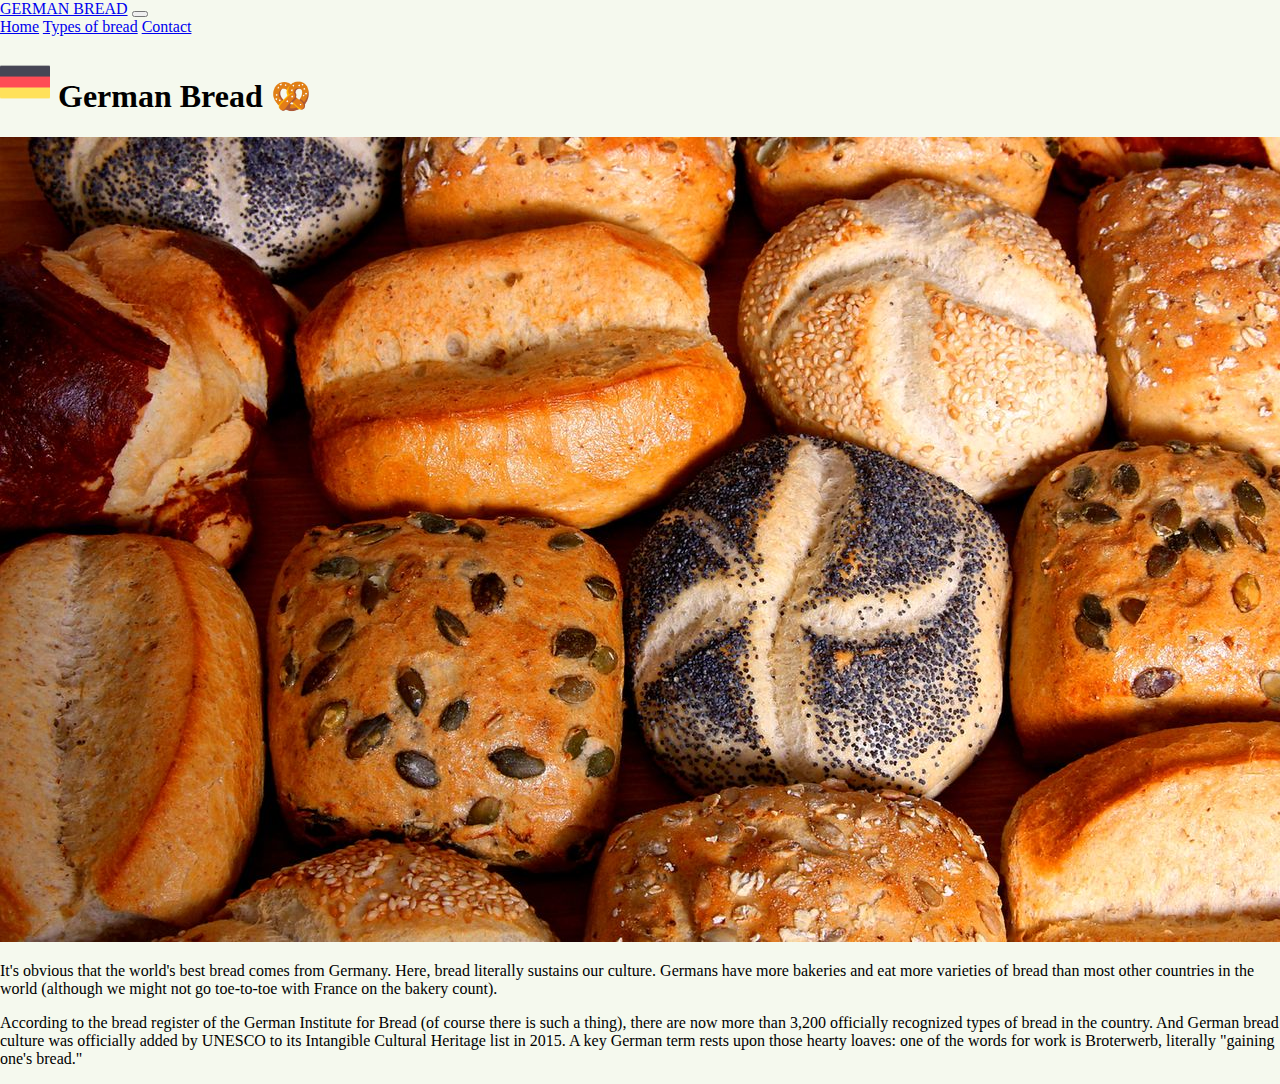
<file: index.html>
<!DOCTYPE html>
<html lang="en">
  <head>
    <meta charset="UTF-8" />
    <meta http-equiv="X-UA-Compatible" content="IE=edge" />
    <meta name="viewport" content="width=device-width, initial-scale=1.0" />
    <meta
      name="description"
      content="It's obvious that the world's best bread comes from Germany."
    />
    <title>German Bread</title>
    <link
      href="https://cdn.jsdelivr.net/npm/bootstrap@5.1.3/dist/css/bootstrap.min.css"
      rel="stylesheet"
      integrity="sha384-1BmE4kWBq78iYhFldvKuhfTAU6auU8tT94WrHftjDbrCEXSU1oBoqyl2QvZ6jIW3"
      crossorigin="anonymous"
    />
    <script
      src="https://cdn.jsdelivr.net/npm/bootstrap@5.1.3/dist/js/bootstrap.bundle.min.js"
      integrity="sha384-ka7Sk0Gln4gmtz2MlQnikT1wXgYsOg+OMhuP+IlRH9sENBO0LRn5q+8nbTov4+1p"
      crossorigin="anonymous"
    ></script>
    <link rel="stylesheet" href="/src/styles.css" />
  </head>
  <body>
    <nav class="navbar navbar-expand-lg navbar-dark bg-dark">
      <div class="container-fluid">
        <a class="navbar-brand" href="/"> GERMAN BREAD</a>
        <button
          class="navbar-toggler"
          type="button"
          data-bs-toggle="collapse"
          data-bs-target="#navbarNavAltMarkup"
          aria-controls="navbarNavAltMarkup"
          aria-expanded="false"
          aria-label="Toggle navigation"
        >
          <span class="navbar-toggler-icon"></span>
        </button>
        <div class="collapse navbar-collapse" id="navbarNavAltMarkup">
          <div class="navbar-nav">
            <a class="nav-link active" aria-current="page" href="/">Home</a>
            <a class="nav-link" href="bread.html">Types of bread</a>
            <a class="nav-link" href="contact.html">Contact</a>
          </div>
        </div>
      </div>
    </nav>

    <div class="container mt-5">
      <h1 class="text-center">
        <img src="images/germany.png" alt="German Flag" width="50px" /> German
        Bread 🥨
      </h1>
      <div class="row mt-5">
        <div class="col-sm-6">
          <img
            src="images/broetchen.jpg"
            alt="Brötchen von supermarkt"
            class="img-fluid rounded shadow p-3"
          />
        </div>
        <div class="col-sm-6 p-3 mt-3">
          <p>
            It's obvious that the world's best bread comes from Germany. Here,
            bread literally sustains our culture. Germans have more bakeries and
            eat more varieties of bread than most other countries in the world
            (although we might not go toe-to-toe with France on the bakery
            count).
          </p>
          <p>
            According to the bread register of the German Institute for Bread
            (of course there is such a thing), there are now more than 3,200
            officially recognized types of bread in the country. And German
            bread culture was officially added by UNESCO to its Intangible
            Cultural Heritage list in 2015. A key German term rests upon those
            hearty loaves: one of the words for work is Broterwerb, literally
            "gaining one's bread."
          </p>
        </div>
      </div>
    </div>
  </body>
</html>
</file>
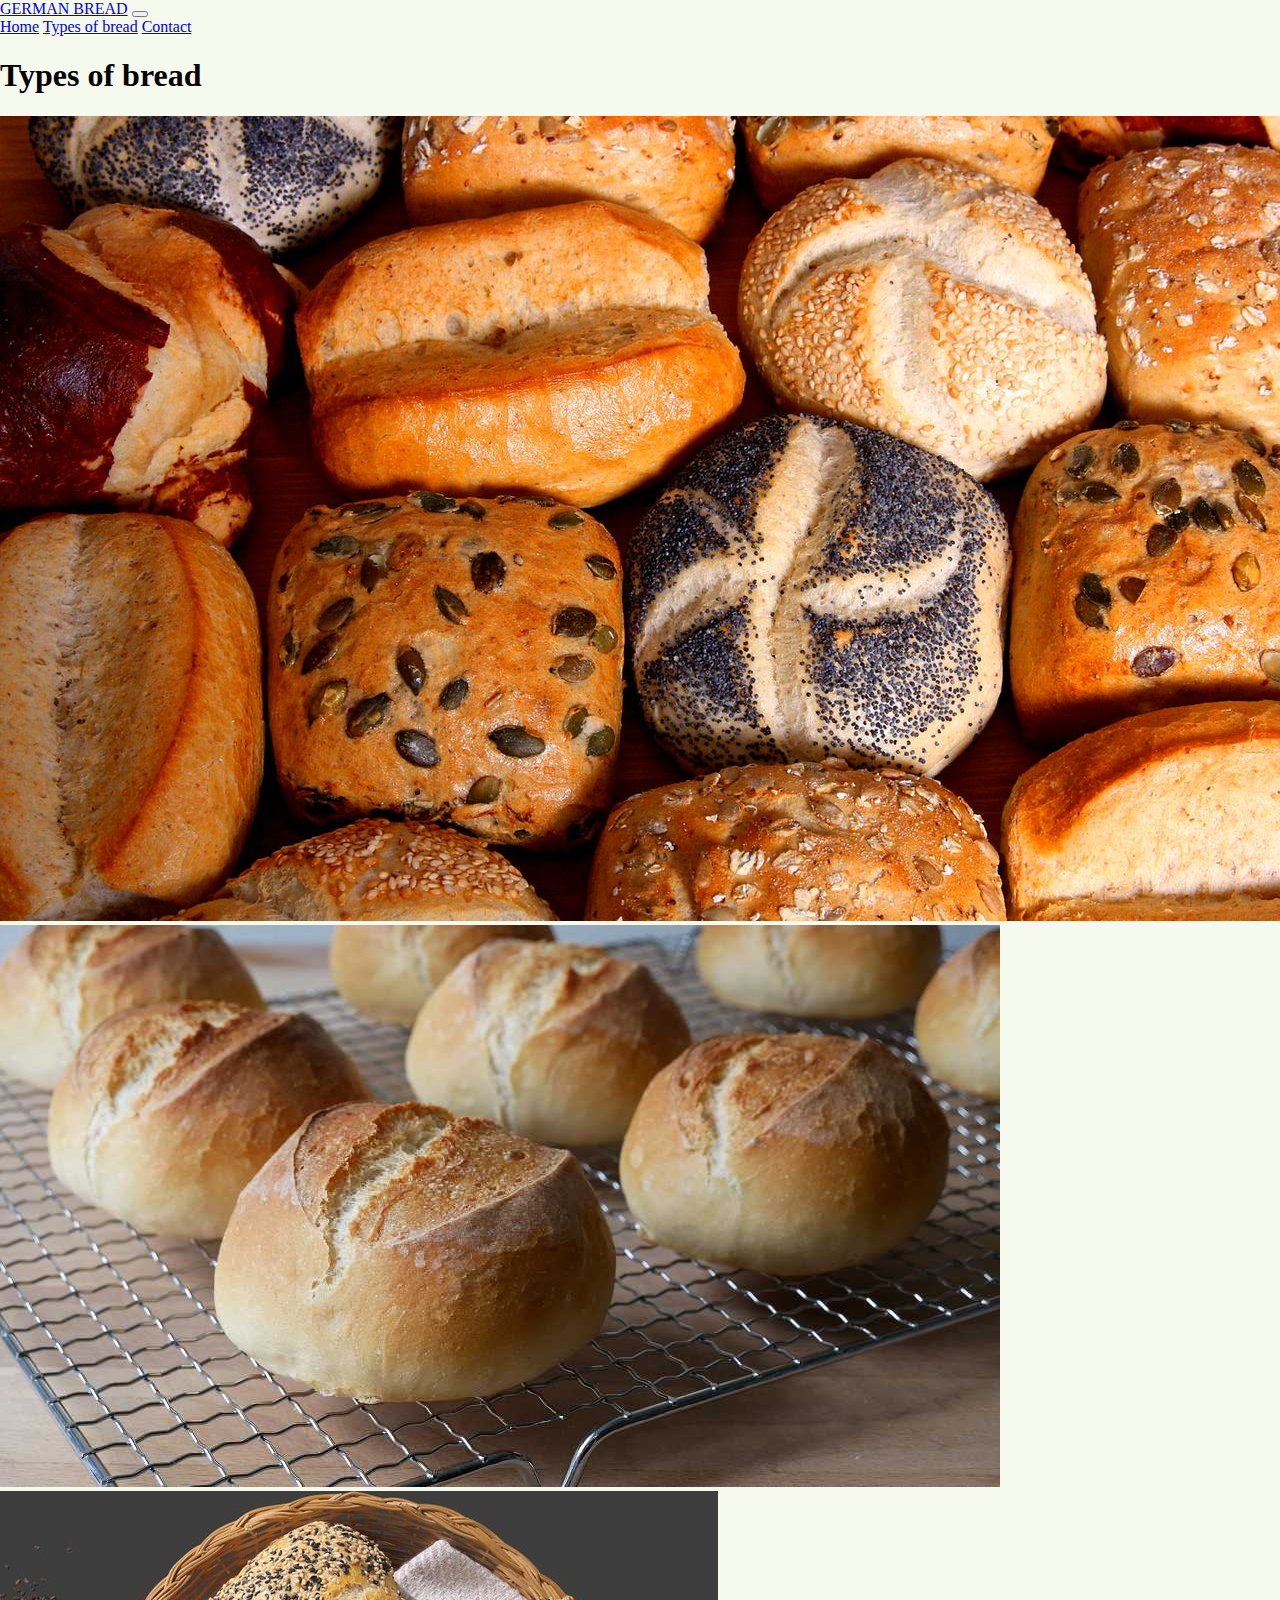
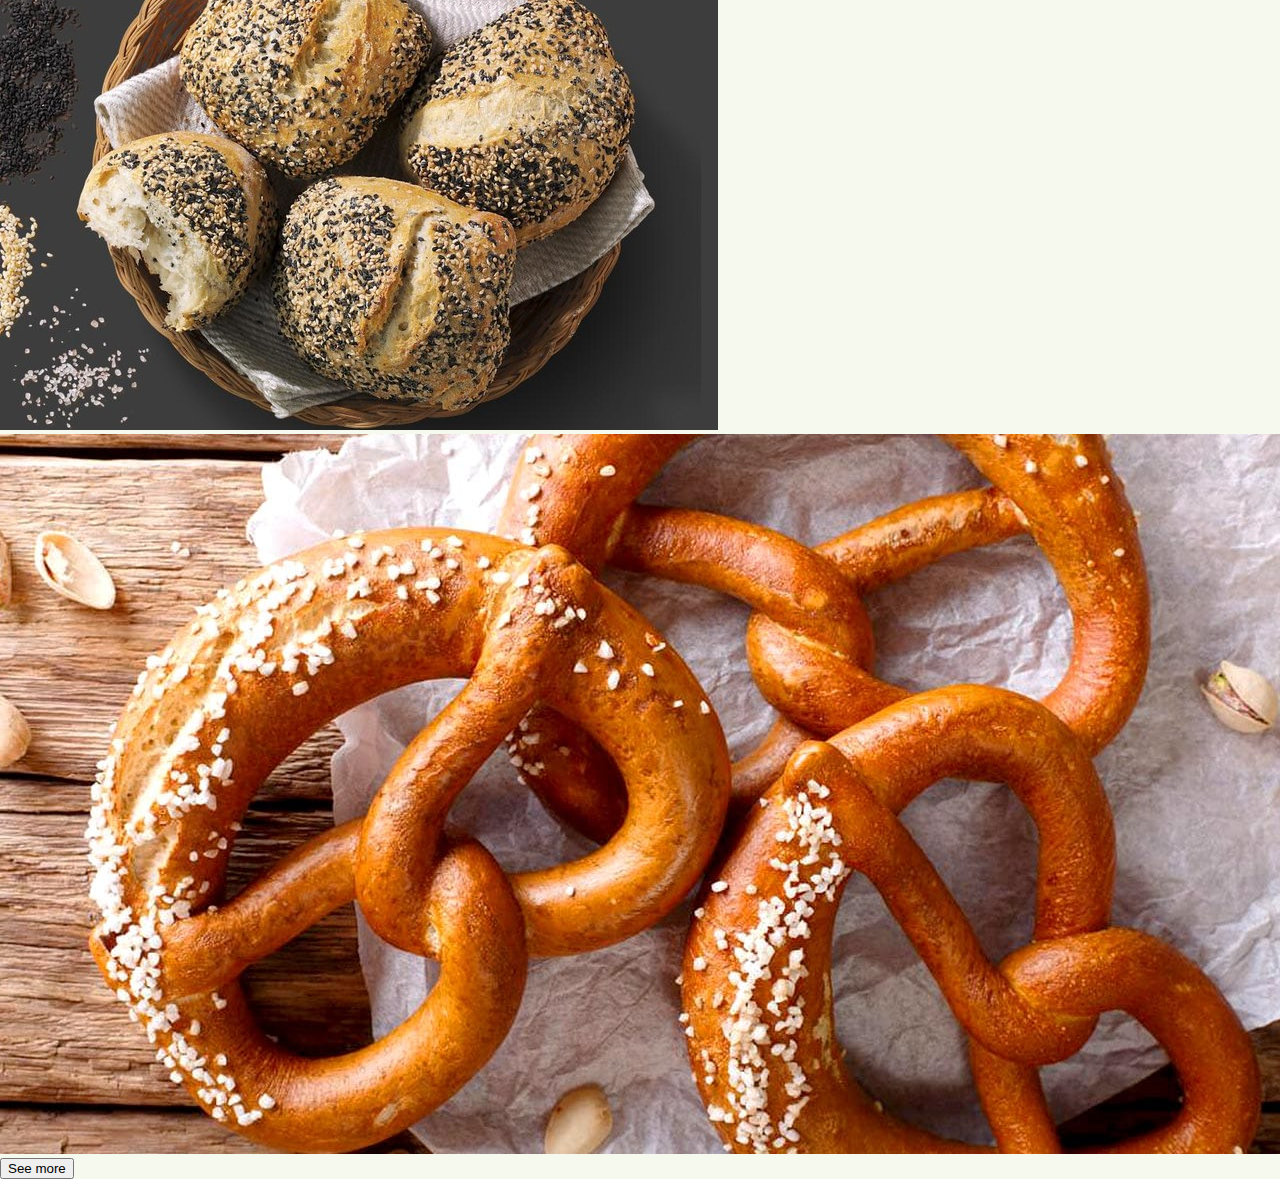
<file: bread.html>
<!DOCTYPE html>
<html lang="en">
  <head>
    <meta charset="UTF-8" />
    <meta http-equiv="X-UA-Compatible" content="IE=edge" />
    <meta name="viewport" content="width=device-width, initial-scale=1.0" />
    <meta
      name="description"
      content="It's obvious that the world's best bread comes from Germany."
    />
    <title>Know more about the german bread types</title>

    <link
      href="https://cdn.jsdelivr.net/npm/bootstrap@5.1.3/dist/css/bootstrap.min.css"
      rel="stylesheet"
      integrity="sha384-1BmE4kWBq78iYhFldvKuhfTAU6auU8tT94WrHftjDbrCEXSU1oBoqyl2QvZ6jIW3"
      crossorigin="anonymous"
    />
    <script
      src="https://cdn.jsdelivr.net/npm/bootstrap@5.1.3/dist/js/bootstrap.bundle.min.js"
      integrity="sha384-ka7Sk0Gln4gmtz2MlQnikT1wXgYsOg+OMhuP+IlRH9sENBO0LRn5q+8nbTov4+1p"
      crossorigin="anonymous"
    ></script>
    <link rel="stylesheet" href="/src/styles.css" />
  </head>
  <body>
    <nav class="navbar navbar-expand-lg navbar-dark bg-dark">
      <div class="container-fluid">
        <a class="navbar-brand" href="/"> GERMAN BREAD</a>
        <button
          class="navbar-toggler"
          type="button"
          data-bs-toggle="collapse"
          data-bs-target="#navbarNavAltMarkup"
          aria-controls="navbarNavAltMarkup"
          aria-expanded="false"
          aria-label="Toggle navigation"
        >
          <span class="navbar-toggler-icon"></span>
        </button>
        <div class="collapse navbar-collapse" id="navbarNavAltMarkup">
          <div class="navbar-nav">
            <a class="nav-link" aria-current="page" href="/">Home</a>
            <a class="nav-link active" href="bread.html">Types of bread</a>
            <a class="nav-link" href="contact.html">Contact</a>
          </div>
        </div>
      </div>
    </nav>
    <div class="container">
      <h1 class="text-center mt-5">Types of bread</h1>

      <div class="row mt-5 mb-5 pb-5">
        <div class="col-sm-6 mb-3">
          <img
            src="images/broetchen.jpg"
            alt="German bread, Brötchen"
            class="img-fluid p-2 shadow-sm rounded"
          />
        </div>
        <div class="col-sm-6 mb-3">
          <img
            src="images/schrippe-berlin.jpg"
            alt="Schrippe bread from Berlin"
            class="img-fluid p-2 shadow-sm rounded"
          />
        </div>
        <div class="col-sm-6 mb-3">
          <img
            src="images/schwarzer-sesam.jpg"
            alt="Schwarzer, grain bread "
            class="img-fluid p-2 shadow-sm rounded"
          />
        </div>
        <div class="col-sm-6 mb-3">
          <img
            src="images/bretzel.jpg"
            alt="The most typical german bread"
            class="img-fluid p-2 shadow-sm rounded"
          />
          <div class="d-grid gap-2 d-md-flex justify-content-md-end">
            <button type="button" class="btn btn-dark btn-lg mt-5">
              See more
            </button>
          </div>
        </div>
      </div>
    </div>
  </body>
</html>
</file>
<file: src/styles.css>
body {
  margin: 0 auto;
  background-color: #f5f9ee;
}
</file>
